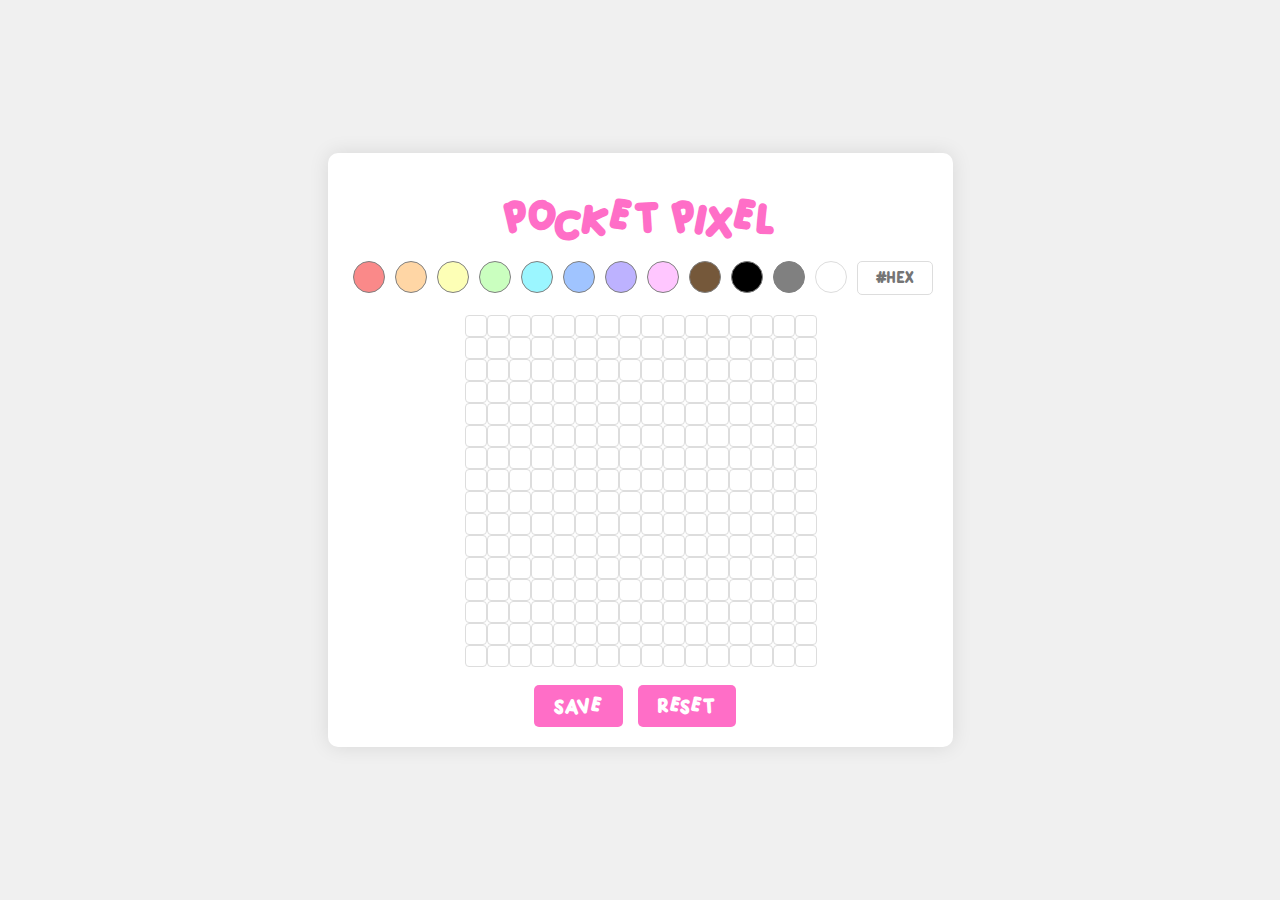
<file: pocketpixel/index.html>
<!DOCTYPE html>
<html lang="en">
<head>
    <meta charset="UTF-8">
    <meta name="viewport" content="width=device-width, initial-scale=1.0">
    <title>Pocket Pixel</title>
    <link rel="stylesheet" href="styles.css">
</head>
<body>
    <div id="app">
        <h1>POCKET PIXEL</h1>
        <div id="palette">
            <div class="color" data-color="#FFADAD" style="background-color: #fa8989;"></div>
            <div class="color" data-color="#FFD6A5" style="background-color: #FFD6A5;"></div>
            <div class="color" data-color="#FDFFB6" style="background-color: #FDFFB6;"></div>
            <div class="color" data-color="#CAFFBF" style="background-color: #CAFFBF;"></div>
            <div class="color" data-color="#9BF6FF" style="background-color: #9BF6FF;"></div>
            <div class="color" data-color="#A0C4FF" style="background-color: #A0C4FF;"></div>
            <div class="color" data-color="#BDB2FF" style="background-color: #BDB2FF;"></div>
            <div class="color" data-color="#FFC6FF" style="background-color: #FFC6FF;"></div>
            <div class="color" data-color="#75583a" style="background-color: #75583a;"></div>
            <div class="color" data-color="#000000" style="background-color: #000000;"></div>
            <div class="color" data-color="#808080" style="background-color: #808080;"></div>
            <div class="color" data-color="#FFFFFF" style="background-color: #FFFFFF; border: 1px solid #ddd;"></div>
            <input type="text" id="colorPicker" placeholder="#HEX">
        </div>
        <div id="grid"></div>
        <div id="buttons">
            <button id="save">Save</button>
            <button id="reset">Reset</button>
        </div>
    </div>
    <script src="script.js"></script>
    <script src="http://html2canvas.hertzen.com/dist/html2canvas.min.js"></script>
</body>
</html>
</file>
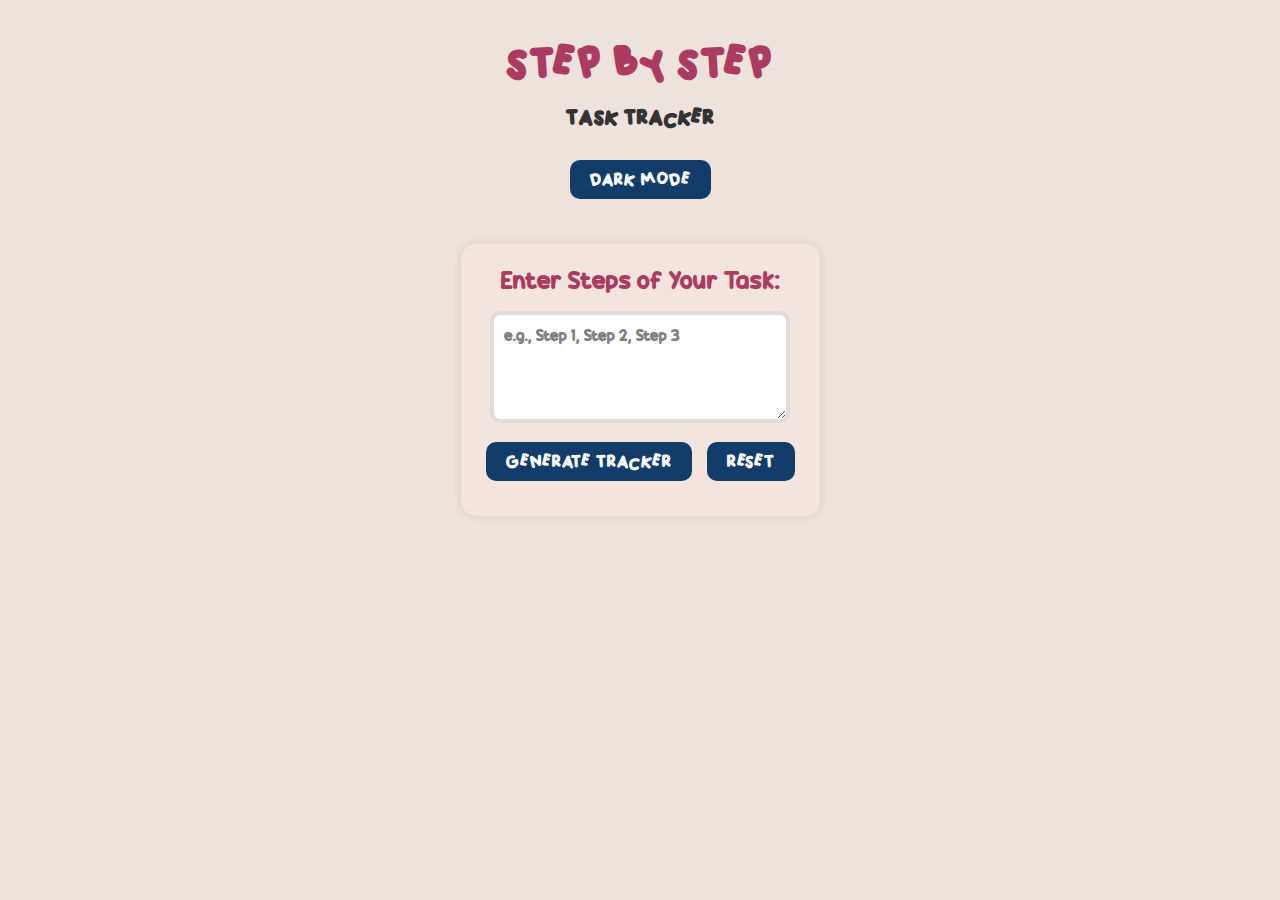
<file: stepbystep/index.html>
<!DOCTYPE html>
<html lang="en">
<head>
    <meta charset="UTF-8">
    <meta name="viewport" content="width=device-width, initial-scale=1.0">
    <title>Step by Step</title>
    <link rel="stylesheet" href="style.css">
</head>
<body>
    <div class="body">
        <div class="container">
            <header>
                <div class="header-content">
                    <h1>Step By Step</h1>
                    <h4> Task Tracker</h4>
                    <button class="theme-toggle" onclick="toggleTheme()">Dark Mode</button>
                </div>
            </header>
            <main>
                <div class="task-input-container">
                    <div class="task-input">
                        <label for="steps">Enter Steps of Your Task:</label>
                        <textarea id="steps" rows="4" placeholder="e.g., Step 1, Step 2, Step 3"></textarea>
                        <div>
                            <button onclick="generateTracker()">Generate Tracker</button>
                            <button onclick="resetTracker()">Reset</button>
                        </div>
                    </div>
                </div>
                <div class="task-progress">
                    <div class="progress-bar-container" id="progress-bar-container">
                        <div class="progress-bar" id="progress-bar"></div>
                    </div>
                    <div id="progress-tracker"></div>
                </div>
            </main>
        </div>
    </div>
    
    <canvas id="confetti-canvas"></canvas>
    <script src="script.js"></script>
</body>

</html>
</file>
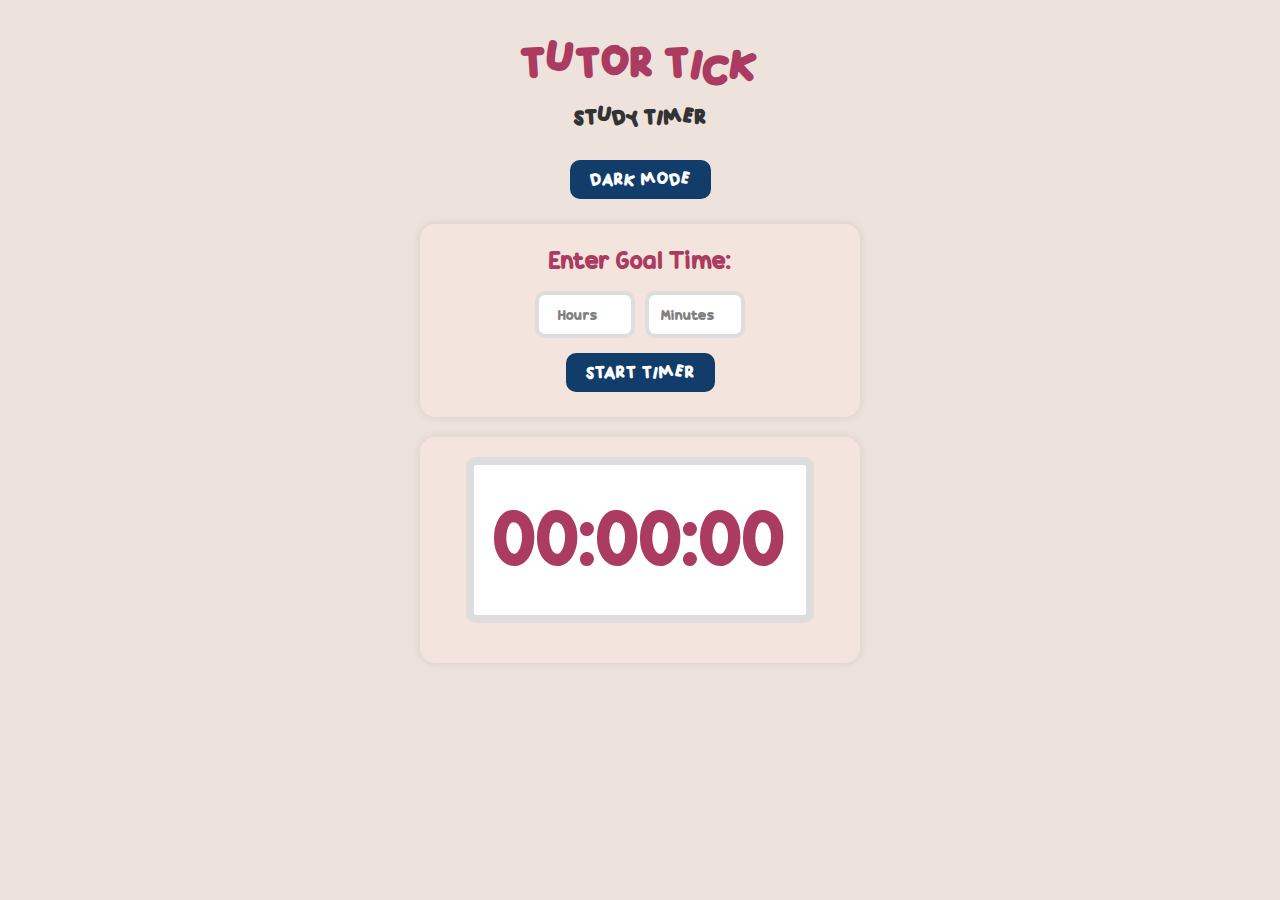
<file: tutortick/index.html>
<!DOCTYPE html>
<html lang="en">
<head>
    <meta charset="UTF-8">
    <meta name="viewport" content="width=device-width, initial-scale=1.0">
    <title>Tutor Tick</title>
    <link rel="stylesheet" href="style.css">
</head>
<body>
    <div class="body">
        <div class="container">
            <header>
                <div class="header-content">
                    <h1>Tutor Tick</h1>
                    <h4>Study Timer</h4>
                    <button class="theme-toggle" onclick="toggleTheme()">Dark Mode</button>
                </div>
            </header>
            <main>
                <div class="timer-input-container">
                    <label for="goal-hours">Enter Goal Time:</label>
                    <div class="time-inputs">
                        <input type="number" id="goal-hours" placeholder="Hours" min="0">
                        <input type="number" id="goal-minutes" placeholder="Minutes" min="0" max="59">
                    </div>
                    <button onclick="startTimer()">Start Timer</button>
                </div>
                <div class="timer-display-container">
                    <div id="time-left-container">
                        <div id="time-left">00:00:00</div>
                    </div>
                    <div>
                        <button id="pause-button" class="hidden" onclick="togglePause()">Pause</button>
                        <button id="reset-button" class="hidden" onclick="resetTimer()">Reset</button>
                    </div>
                </div>
            </main>
        </div>
    </div>
    <canvas id="confetti-canvas"></canvas>
    <script src="script.js"></script>
</body>
</html>
</file>
<file: pocketpixel/styles.css>
@font-face {
    font-family: 'Font';
    src: url('Font.otf') format('opentype');
}

@font-face {
    font-family: 'Font2';
    src: url('Font2.otf') format('opentype');
}


body {
    font-family: 'Font', sans-serif;
    display: flex;
    justify-content: center;
    align-items: center;
    height: 100vh;
    background-color: #f0f0f0;
    margin: 0;
}

#app {
    display: flex;
    flex-direction: column;
    align-items: center; /* Center content horizontally */
    padding: 20px;
    background-color: #ffffff;
    border-radius: 10px;
    box-shadow: 0 0 20px rgba(0, 0, 0, 0.1);
}

h1 {
    color: #ff6ec7;
}

#palette {
    display: flex;
    justify-content: center;
    margin-bottom: 20px;
    flex-wrap: wrap;
}

.color {
    width: 30px;
    height: 30px;
    margin: 0 5px;
    border-radius: 50%;
    cursor: pointer;
    border: 1px solid gray;
}

.color:hover {
    transform: scale(1.1);
}

#colorPicker {
    width: 70px;
    height: 30px;
    margin-left: 5px;
    border-radius: 5px;
    border: 1px solid #ddd;
    text-align: center;
    font-size: 16px;
}

#grid {
    display: grid;
    grid-template-columns: repeat(16, 20px);
    grid-template-rows: repeat(16, 20px);
    gap: 2px;
    margin: 0 auto; /* Center the grid horizontally */
}

.pixel {
    width: 20px;
    height: 20px;
    background-color: #fff;
    border: 1px solid #ddd;
    cursor: pointer;
    border-radius: 4px;
    transition: border 0.2s;
}

.pixel:hover {
    border-color: #aaa;
}

#save, #reset {
    margin-top: 20px;
    padding: 10px 20px;
    background-color: #ff6ec7;
    border: none;
    border-radius: 5px;
    cursor: pointer;
    color: white;
    font-size: 16px;
    transition: background-color 0.2s;
    margin-right: 10px;
    font-family: 'Font', sans-serif;
}

#save:hover, #reset:hover {
    background-color: #f1a9d5;
}

input {
    font-family: 'Font2', sans-serif;
}
</file>
<file: stepbystep/style.css>
:root {
    --primary-color: #AC3B61;
    --secondary-color: #123C69;
    --background-color: #EEE2DC;
    --input-background-color: #f3e5dd;
    --step-complete-color: #67d867;
    --step-pending-color: #FF6347;
    --text-color: #333;
    --font-family: 'Font', sans-serif;
    --font-family-2: 'Font2', sans-serif;
    --primary-color2:#AC3B61;
}

body {
    font-family: var(--font-family);
    margin: 0;
    padding: 0;
    background-color: var(--background-color);
    color: var(--text-color);
    overflow-x: hidden;
}

.container {
    text-align: center;
    padding: 20px;
}

header {
    background-color: transparent;
    padding: 20px;
    border-radius: 10px;
    margin-bottom: 20px;
    display: flex;
    justify-content: center;
    align-items: center;
}

.header-content {
    text-align: center;
}

h1 {
    margin: 0;
    color: var(--primary-color);
}

.theme-toggle {
    background-color: var(--secondary-color);
    color: #fff;
    padding: 10px 20px;
    border: none;
    border-radius: 10px;
    cursor: pointer;
    font-family: var(--font-family);
    margin-top: 10px;
}

.theme-toggle:hover {
    background-color: #0c2a4d;
}

main {
    margin-bottom: 20px;
}

.task-input-container {
    background-color: var(--input-background-color);
    padding: 20px;
    border-radius: 15px;
    box-shadow: 0 0 10px rgba(0, 0, 0, 0.1);
    display: inline-block;
    text-align: center;
}

.task-input {
    margin-bottom: 10px;
    color: var(--text-color);
}

.task-input label {
    display: block;
    margin-bottom: 15px;
    font-size: 25px;
    color: var(--primary-color2);
    font-family: var(--font-family-2);
}

#steps {
    width: 300px;
    padding: 10px;
    border-radius: 10px;
    border: 4px solid #ddd;
    margin-bottom: 10px;
    color: #808080;
    font-size: 16px;
    box-sizing: border-box;
    font-family: var(--font-family-2);
}

#steps::placeholder {
    color: #808080;
}

button {
    background-color: var(--secondary-color);
    color: #fff;
    padding: 10px 20px;
    border: none;
    border-radius: 10px;
    cursor: pointer;
    margin: 5px;
    font-family: var(--font-family);
}

button:hover {
    background-color: #0c2a4d;
}

.task-progress {
    margin-top: 20px;
}

#progress-tracker {
    display: flex;
    justify-content: center;
    align-items: center;
    flex-wrap: wrap;
}

.step {
    padding: 10px 20px;
    margin: 5px;
    border-radius: 10px;
    background-color: var(--step-pending-color);
    cursor: pointer;
    color: #fff;
    font-family: var(--font-family-2);
}

.progress-bar-container {
    width: 24%;
    height: 20px;
    background-color: rgb(255, 255, 255);
    border-radius: 10px;
    margin-top: 20px;
    margin-bottom: 20px;
    overflow: hidden;
    border: 4px solid #ddd;
    display: none;
    margin-left: auto;
    margin-right: auto;
}

.progress-bar {
    height: 100%;
    width: 0;
    background-color: #67d867;
    transition: width 0.5s ease-in-out;
}

#confetti-canvas {
    position: fixed;
    top: 0;
    left: 0;
    width: 100%;
    height: 100%;
    pointer-events: none;
    z-index: 9999;
}

@font-face {
    font-family: 'Font';
    src: url('Font.otf') format('opentype');
    font-weight: normal;
    font-style: normal;
}

@font-face {
    font-family: 'Font2';
    src: url('Font2.otf') format('opentype');
    font-weight: normal;
    font-style: normal;
}

body.dark-mode {
    --background-color: #333;
    --input-background-color: #444;
    --text-color: #EEE;
    --primary-color: #FF6347;
    --secondary-color: #AC3B61;
    --step-complete-color: #67d867;
    --step-pending-color: #FF6347;
    --primary-color2:#ffffff;
}

body.dark-mode button:hover {
    background-color: #651f36;
}

button:active, .step:active {
    transform: translateY(1px);
    box-shadow: 0px 0px 5px rgba(0, 0, 0, 
    0.3);
}
</file>
<file: tutortick/style.css>
:root {
    --primary-color: #AC3B61;
    --secondary-color: #123C69;
    --background-color: #EEE2DC;
    --input-background-color: #f3e5dd;
    --text-color: #333;
    --font-family: 'Font', sans-serif;
    --font-family-2: 'Font2', sans-serif;
}

body {
    font-family: var(--font-family);
    margin: 0;
    padding: 0;
    background-color: var(--background-color);
    color: var(--text-color);
    overflow-x: hidden;
}

.container {
    text-align: center;
    padding: 20px;
}

header {
    background-color: transparent;
    padding: 20px;
    border-radius: 10px;
    display: flex;
    justify-content: center;
    align-items: center;
}

.header-content {
    text-align: center;
}

h1 {
    margin: 0;
    color: var(--primary-color);
}

.theme-toggle {
    background-color: var(--secondary-color);
    color: #fff;
    padding: 10px 20px;
    border: none;
    border-radius: 10px;
    cursor: pointer;
    font-family: var(--font-family);
    margin-top: 10px;
}

.theme-toggle:hover {
    background-color: #0c2a4d;
}

main {
    margin-bottom: 20px;
    display: flex;
    flex-direction: column;
    align-items: center;
}

.timer-input-container, .timer-display-container {
    background-color: var(--input-background-color);
    padding: 20px;
    border-radius: 15px;
    box-shadow: 0 0 10px rgba(0, 0, 0, 0.1);
    display: inline-block;
    text-align: center;
    margin-bottom: 20px;
    width: 400px;
}

label {
    display: block;
    margin-bottom: 15px;
    font-size: 25px;
    color: var(--primary-color);
    font-family: var(--font-family-2);
}

.time-inputs {
    display: flex;
    justify-content: center;
    align-items: center;
    gap: 10px;
}

input[type="number"] {
    width: 100px;
    padding: 10px;
    border-radius: 10px;
    border: 4px solid #ddd;
    margin-bottom: 10px;
    color: #808080;
    font-size: 15px;
    box-sizing: border-box;
    font-family: var(--font-family-2);
    text-align: center;
}

input[type="number"]::placeholder {
    color: #808080;
}

button {
    background-color: var(--secondary-color);
    color: #fff;
    padding: 10px 20px;
    border: none;
    border-radius: 10px;
    cursor: pointer;
    margin: 5px;
    font-family: var(--font-family);
}

button:hover {
    background-color: #0c2a4d;
}

#time-left-container {
    background-color: #fff;
    padding: 20px;
    border: 8px solid #ddd;
    border-radius: 10px;
    display: inline-block;
    height: 110px;
    margin-bottom: 20px;
}

#time-left {
    font-size: 80px;
    color: var(--primary-color);
    font-family: var(--font-family-2);
    margin: 0;
    text-align: center;
    
}

body.dark-mode {
    --background-color: #333;
    --input-background-color: #444;
    --text-color: #EEE;
    --primary-color: #FF6347;
    --secondary-color: #AC3B61;
}

body.dark-mode button:hover {
    background-color: #651f36;
}

button:active {
    transform: translateY(1px);
    box-shadow: 0px 0px 5px rgba(0, 0, 0, 0.3);
}

#confetti-canvas {
    position: fixed;
    top: 0;
    left: 0;
    width: 100%;
    height: 100%;
    pointer-events: none;
    z-index: 9999;
}

@font-face {
    font-family: 'Font';
    src: url('Font.otf') format('opentype');
    font-weight: normal;
    font-style: normal;
}

@font-face {
    font-family: 'Font2';
    src: url('Font2.otf') format('opentype');
    font-weight: normal;
    font-style: normal;
}

.hidden {
    display: none;
}
</file>
